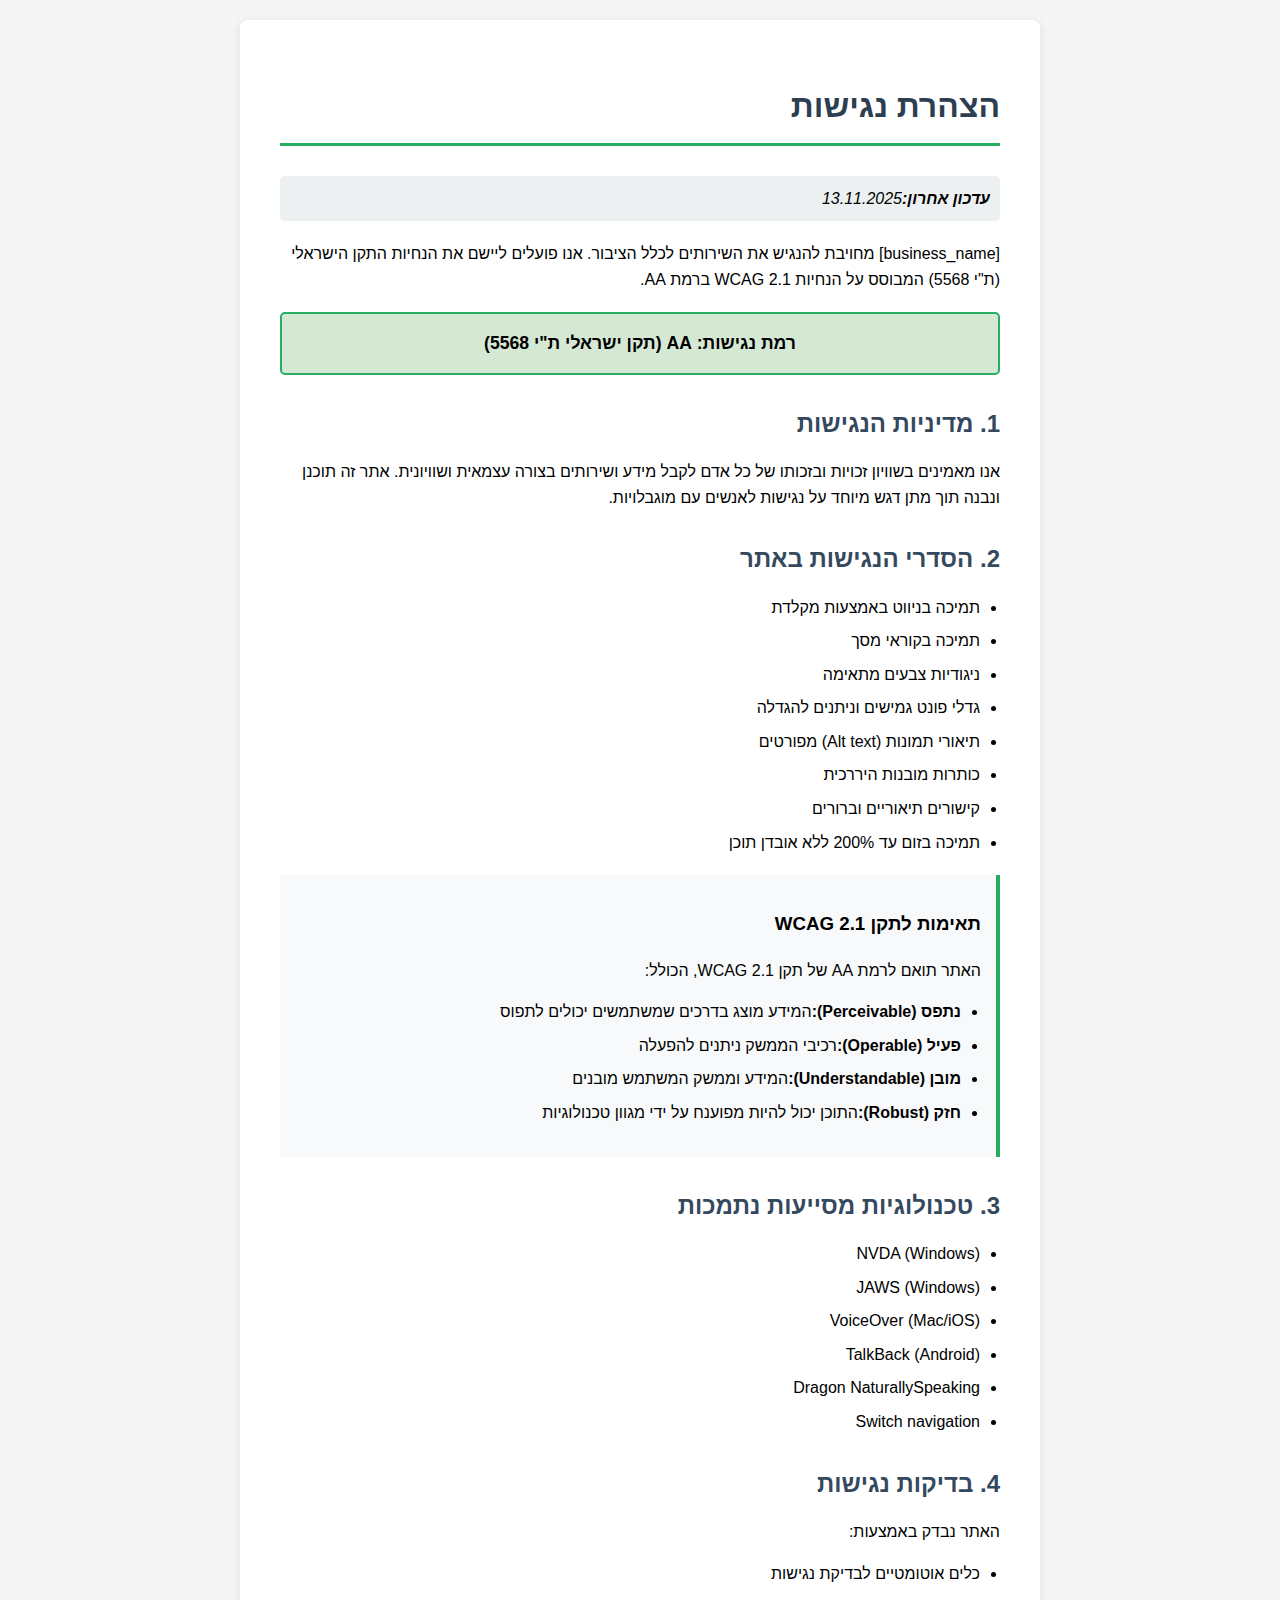
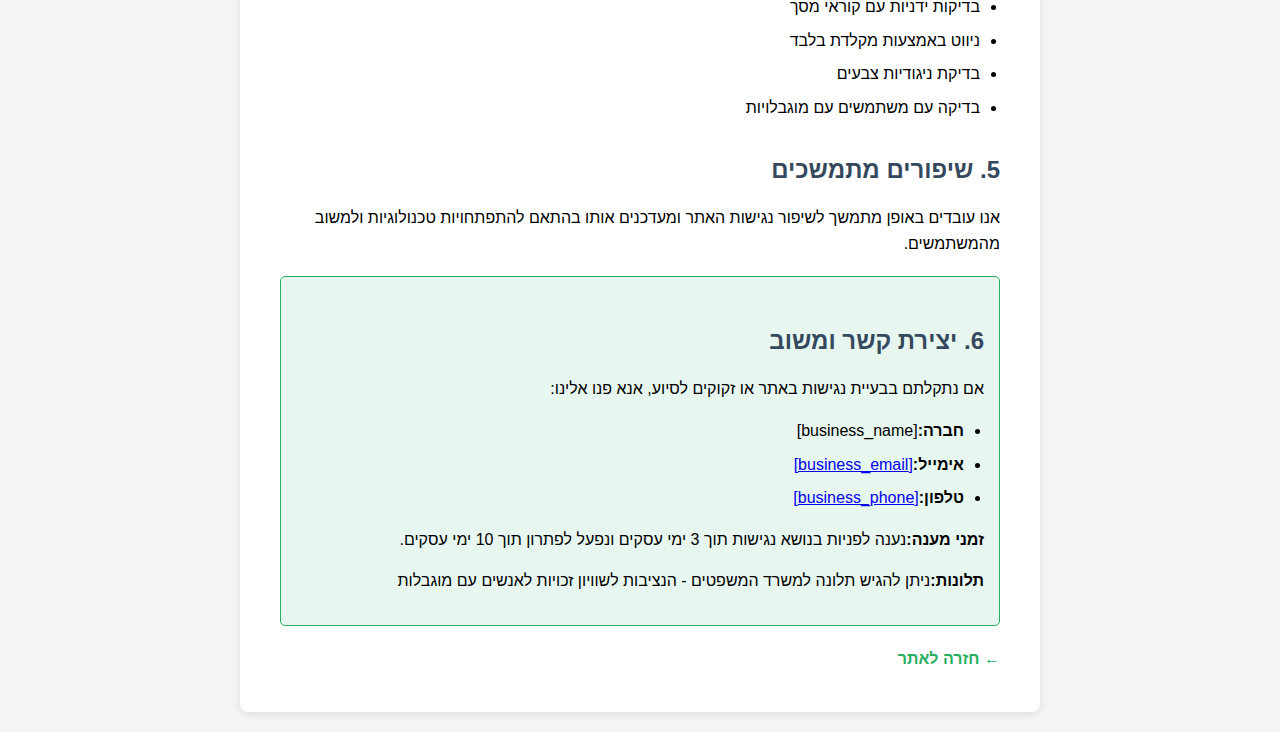
<file: public/accessibility.html>
<!doctype html><html dir="rtl" lang="he"><head><meta charset="UTF-8"><meta content="width=device-width,initial-scale=1" name="viewport"><title>הצהרת נגישות - [business_name]</title><style>body{font-family:'Segoe UI',Tahoma,Geneva,Verdana,sans-serif;line-height:1.6;max-width:800px;margin:0 auto;padding:20px;background-color:#f5f5f5;direction:rtl}.container{background:#fff;padding:40px;border-radius:8px;box-shadow:0 2px 10px rgba(0,0,0,.1)}h1{color:#2c3e50;border-bottom:3px solid #27ae60;padding-bottom:10px;margin-bottom:30px}h2{color:#34495e;margin-top:30px;margin-bottom:15px}.last-updated{background:#ecf0f1;padding:10px;border-radius:5px;margin-bottom:20px;font-style:italic}.contact-info{background:#e8f6f0;border:1px solid #27ae60;padding:15px;border-radius:5px;margin-top:20px}.compliance-level{background:#d5e8d4;border:2px solid #27ae60;padding:15px;border-radius:5px;margin:20px 0;text-align:center;font-weight:700;font-size:1.1em}ul{padding-right:20px}li{margin-bottom:8px}.back-link{display:inline-block;margin-top:20px;color:#27ae60;text-decoration:none;font-weight:700}.back-link:hover{text-decoration:underline}.wcag-info{background:#f8f9fa;border-right:4px solid #27ae60;padding:15px;margin:20px 0}</style></head><body><div class="container"><h1>הצהרת נגישות</h1><div class="last-updated"><strong>עדכון אחרון:</strong>13.11.2025</div><p>[business_name] מחויבת להנגיש את השירותים לכלל הציבור. אנו פועלים ליישם את הנחיות התקן הישראלי (ת"י 5568) המבוסס על הנחיות WCAG 2.1 ברמת AA.</p><div class="compliance-level">רמת נגישות: AA (תקן ישראלי ת"י 5568)</div><h2>1. מדיניות הנגישות</h2><p>אנו מאמינים בשוויון זכויות ובזכותו של כל אדם לקבל מידע ושירותים בצורה עצמאית ושוויונית. אתר זה תוכנן ונבנה תוך מתן דגש מיוחד על נגישות לאנשים עם מוגבלויות.</p><h2>2. הסדרי הנגישות באתר</h2><ul><li>תמיכה בניווט באמצעות מקלדת</li><li>תמיכה בקוראי מסך</li><li>ניגודיות צבעים מתאימה</li><li>גדלי פונט גמישים וניתנים להגדלה</li><li>תיאורי תמונות (Alt text) מפורטים</li><li>כותרות מובנות היררכית</li><li>קישורים תיאוריים וברורים</li><li>תמיכה בזום עד 200% ללא אובדן תוכן</li></ul><div class="wcag-info"><h3>תאימות לתקן WCAG 2.1</h3><p>האתר תואם לרמת AA של תקן WCAG 2.1, הכולל:</p><ul><li><strong>נתפס (Perceivable):</strong>המידע מוצג בדרכים שמשתמשים יכולים לתפוס</li><li><strong>פעיל (Operable):</strong>רכיבי הממשק ניתנים להפעלה</li><li><strong>מובן (Understandable):</strong>המידע וממשק המשתמש מובנים</li><li><strong>חזק (Robust):</strong>התוכן יכול להיות מפוענח על ידי מגוון טכנולוגיות</li></ul></div><h2>3. טכנולוגיות מסייעות נתמכות</h2><ul><li>NVDA (Windows)</li><li>JAWS (Windows)</li><li>VoiceOver (Mac/iOS)</li><li>TalkBack (Android)</li><li>Dragon NaturallySpeaking</li><li>Switch navigation</li></ul><h2>4. בדיקות נגישות</h2><p>האתר נבדק באמצעות:</p><ul><li>כלים אוטומטיים לבדיקת נגישות</li><li>בדיקות ידניות עם קוראי מסך</li><li>ניווט באמצעות מקלדת בלבד</li><li>בדיקת ניגודיות צבעים</li><li>בדיקה עם משתמשים עם מוגבלויות</li></ul><h2>5. שיפורים מתמשכים</h2><p>אנו עובדים באופן מתמשך לשיפור נגישות האתר ומעדכנים אותו בהתאם להתפתחויות טכנולוגיות ולמשוב מהמשתמשים.</p><div class="contact-info"><h2>6. יצירת קשר ומשוב</h2><p>אם נתקלתם בבעיית נגישות באתר או זקוקים לסיוע, אנא פנו אלינו:</p><ul><li><strong>חברה:</strong>[business_name]</li><li><strong>אימייל:</strong><a href="mailto:[business_email]">[business_email]</a></li><li><strong>טלפון:</strong><a href="tel:[business_phone]">[business_phone]</a></li></ul><p><strong>זמני מענה:</strong>נענה לפניות בנושא נגישות תוך 3 ימי עסקים ונפעל לפתרון תוך 10 ימי עסקים.</p><p><strong>תלונות:</strong>ניתן להגיש תלונה למשרד המשפטים - הנציבות לשוויון זכויות לאנשים עם מוגבלות</p></div><a href="/" class="back-link">← חזרה לאתר</a></div></body></html>
</file>
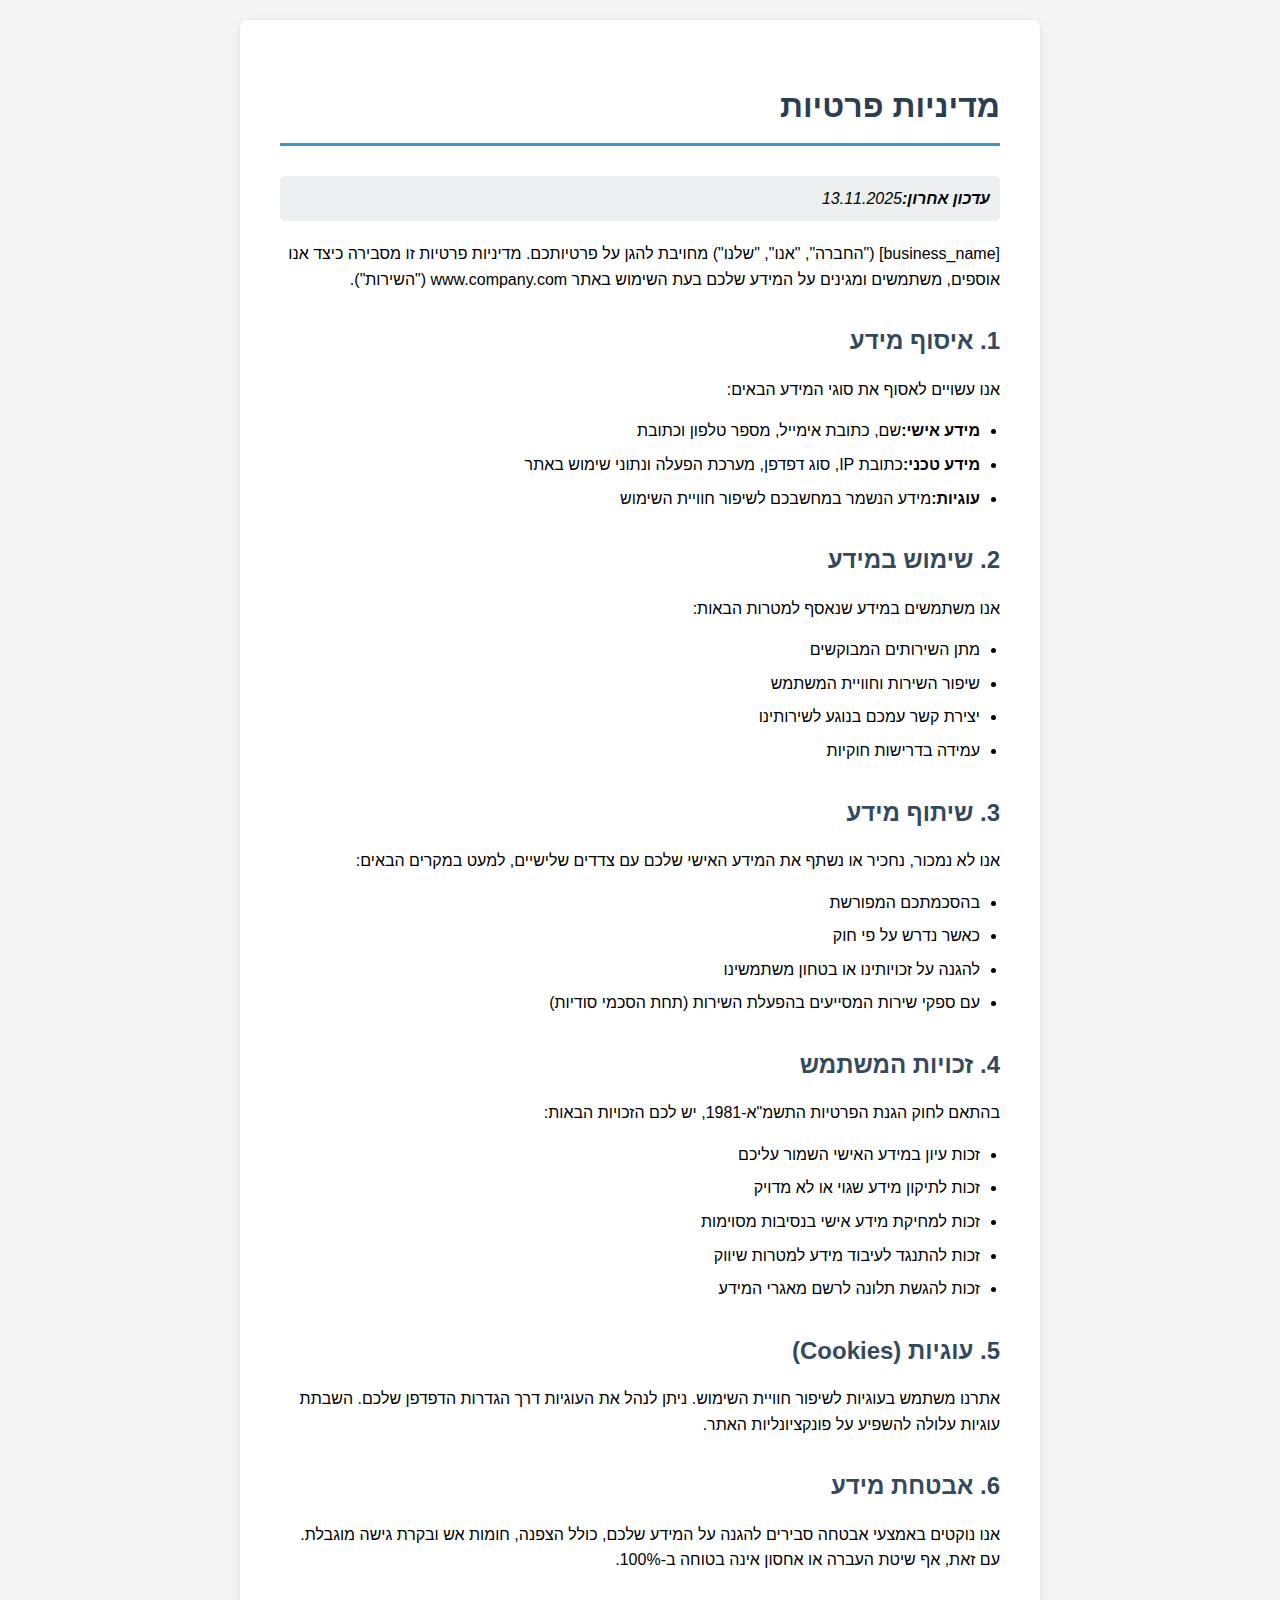
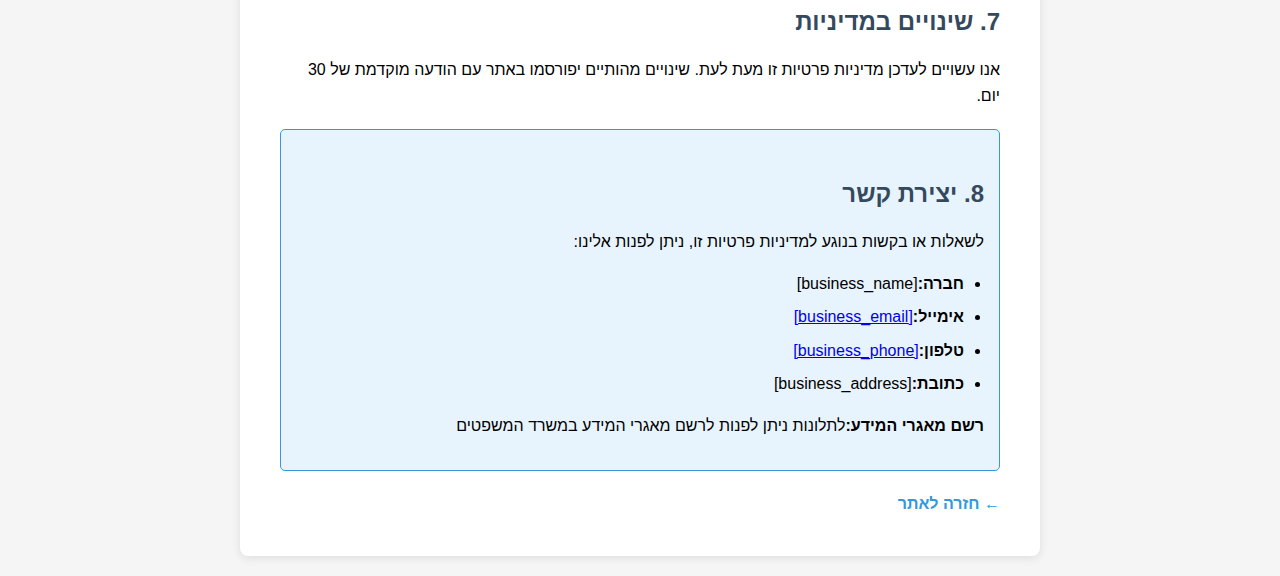
<file: public/privacy.html>
<!doctype html><html dir="rtl" lang="he"><head><meta charset="UTF-8"><meta content="width=device-width,initial-scale=1" name="viewport"><title>מדיניות פרטיות - [business_name]</title><style>body{font-family:'Segoe UI',Tahoma,Geneva,Verdana,sans-serif;line-height:1.6;max-width:800px;margin:0 auto;padding:20px;background-color:#f5f5f5;direction:rtl}.container{background:#fff;padding:40px;border-radius:8px;box-shadow:0 2px 10px rgba(0,0,0,.1)}h1{color:#2c3e50;border-bottom:3px solid #3498db;padding-bottom:10px;margin-bottom:30px}h2{color:#34495e;margin-top:30px;margin-bottom:15px}.last-updated{background:#ecf0f1;padding:10px;border-radius:5px;margin-bottom:20px;font-style:italic}.contact-info{background:#e8f4fd;border:1px solid #3498db;padding:15px;border-radius:5px;margin-top:20px}ul{padding-right:20px}li{margin-bottom:8px}.back-link{display:inline-block;margin-top:20px;color:#3498db;text-decoration:none;font-weight:700}.back-link:hover{text-decoration:underline}</style></head><body><div class="container"><h1>מדיניות פרטיות</h1><div class="last-updated"><strong>עדכון אחרון:</strong>13.11.2025</div><p>[business_name] ("החברה", "אנו", "שלנו") מחויבת להגן על פרטיותכם. מדיניות פרטיות זו מסבירה כיצד אנו אוספים, משתמשים ומגינים על המידע שלכם בעת השימוש באתר www.company.com ("השירות").</p><h2>1. איסוף מידע</h2><p>אנו עשויים לאסוף את סוגי המידע הבאים:</p><ul><li><strong>מידע אישי:</strong>שם, כתובת אימייל, מספר טלפון וכתובת</li><li><strong>מידע טכני:</strong>כתובת IP, סוג דפדפן, מערכת הפעלה ונתוני שימוש באתר</li><li><strong>עוגיות:</strong>מידע הנשמר במחשבכם לשיפור חוויית השימוש</li></ul><h2>2. שימוש במידע</h2><p>אנו משתמשים במידע שנאסף למטרות הבאות:</p><ul><li>מתן השירותים המבוקשים</li><li>שיפור השירות וחוויית המשתמש</li><li>יצירת קשר עמכם בנוגע לשירותינו</li><li>עמידה בדרישות חוקיות</li></ul><h2>3. שיתוף מידע</h2><p>אנו לא נמכור, נחכיר או נשתף את המידע האישי שלכם עם צדדים שלישיים, למעט במקרים הבאים:</p><ul><li>בהסכמתכם המפורשת</li><li>כאשר נדרש על פי חוק</li><li>להגנה על זכויותינו או בטחון משתמשינו</li><li>עם ספקי שירות המסייעים בהפעלת השירות (תחת הסכמי סודיות)</li></ul><h2>4. זכויות המשתמש</h2><p>בהתאם לחוק הגנת הפרטיות התשמ"א-1981, יש לכם הזכויות הבאות:</p><ul><li>זכות עיון במידע האישי השמור עליכם</li><li>זכות לתיקון מידע שגוי או לא מדויק</li><li>זכות למחיקת מידע אישי בנסיבות מסוימות</li><li>זכות להתנגד לעיבוד מידע למטרות שיווק</li><li>זכות להגשת תלונה לרשם מאגרי המידע</li></ul><h2>5. עוגיות (Cookies)</h2><p>אתרנו משתמש בעוגיות לשיפור חוויית השימוש. ניתן לנהל את העוגיות דרך הגדרות הדפדפן שלכם. השבתת עוגיות עלולה להשפיע על פונקציונליות האתר.</p><h2>6. אבטחת מידע</h2><p>אנו נוקטים באמצעי אבטחה סבירים להגנה על המידע שלכם, כולל הצפנה, חומות אש ובקרת גישה מוגבלת. עם זאת, אף שיטת העברה או אחסון אינה בטוחה ב-100%.</p><h2>7. שינויים במדיניות</h2><p>אנו עשויים לעדכן מדיניות פרטיות זו מעת לעת. שינויים מהותיים יפורסמו באתר עם הודעה מוקדמת של 30 יום.</p><div class="contact-info"><h2>8. יצירת קשר</h2><p>לשאלות או בקשות בנוגע למדיניות פרטיות זו, ניתן לפנות אלינו:</p><ul><li><strong>חברה:</strong>[business_name]</li><li><strong>אימייל:</strong><a href="mailto:[business_email]">[business_email]</a></li><li><strong>טלפון:</strong><a href="tel:[business_phone]">[business_phone]</a></li><li><strong>כתובת:</strong>[business_address]</li></ul><p><strong>רשם מאגרי המידע:</strong>לתלונות ניתן לפנות לרשם מאגרי המידע במשרד המשפטים</p></div><a href="/" class="back-link">← חזרה לאתר</a></div></body></html>
</file>
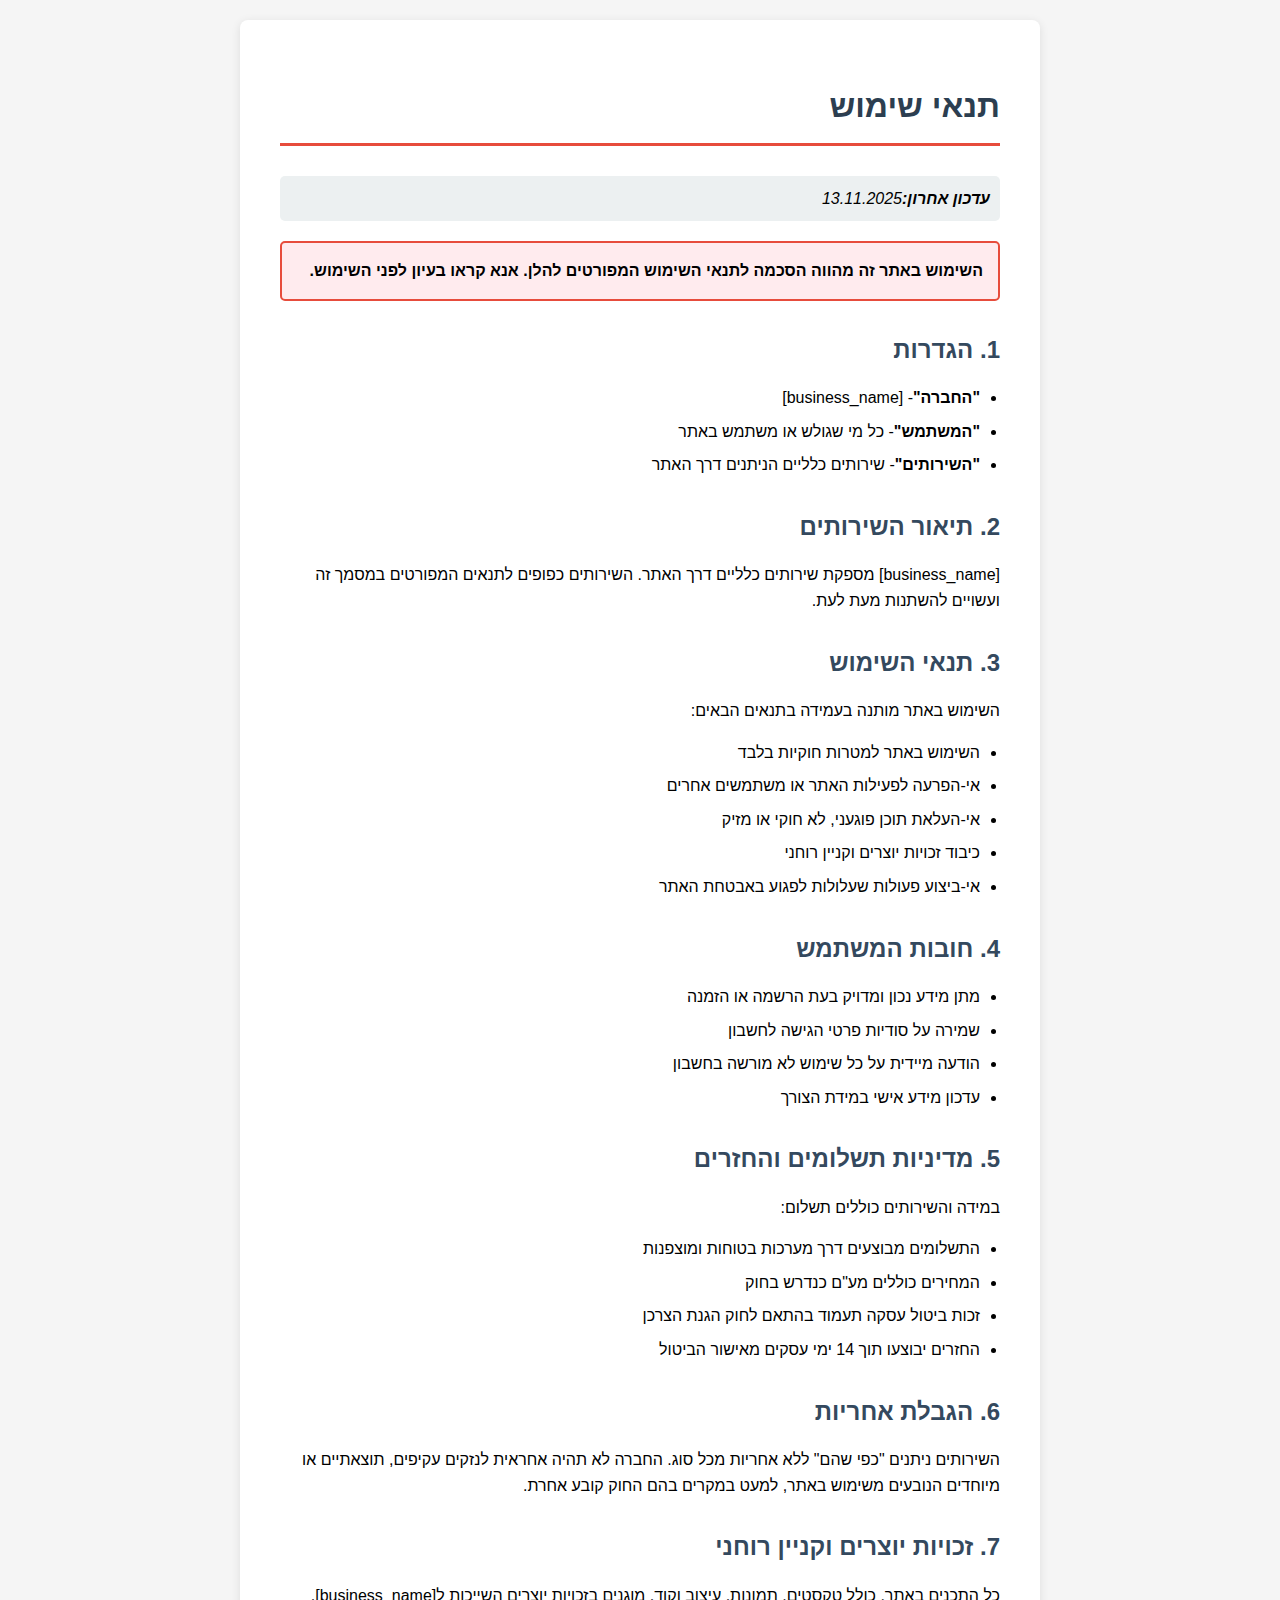
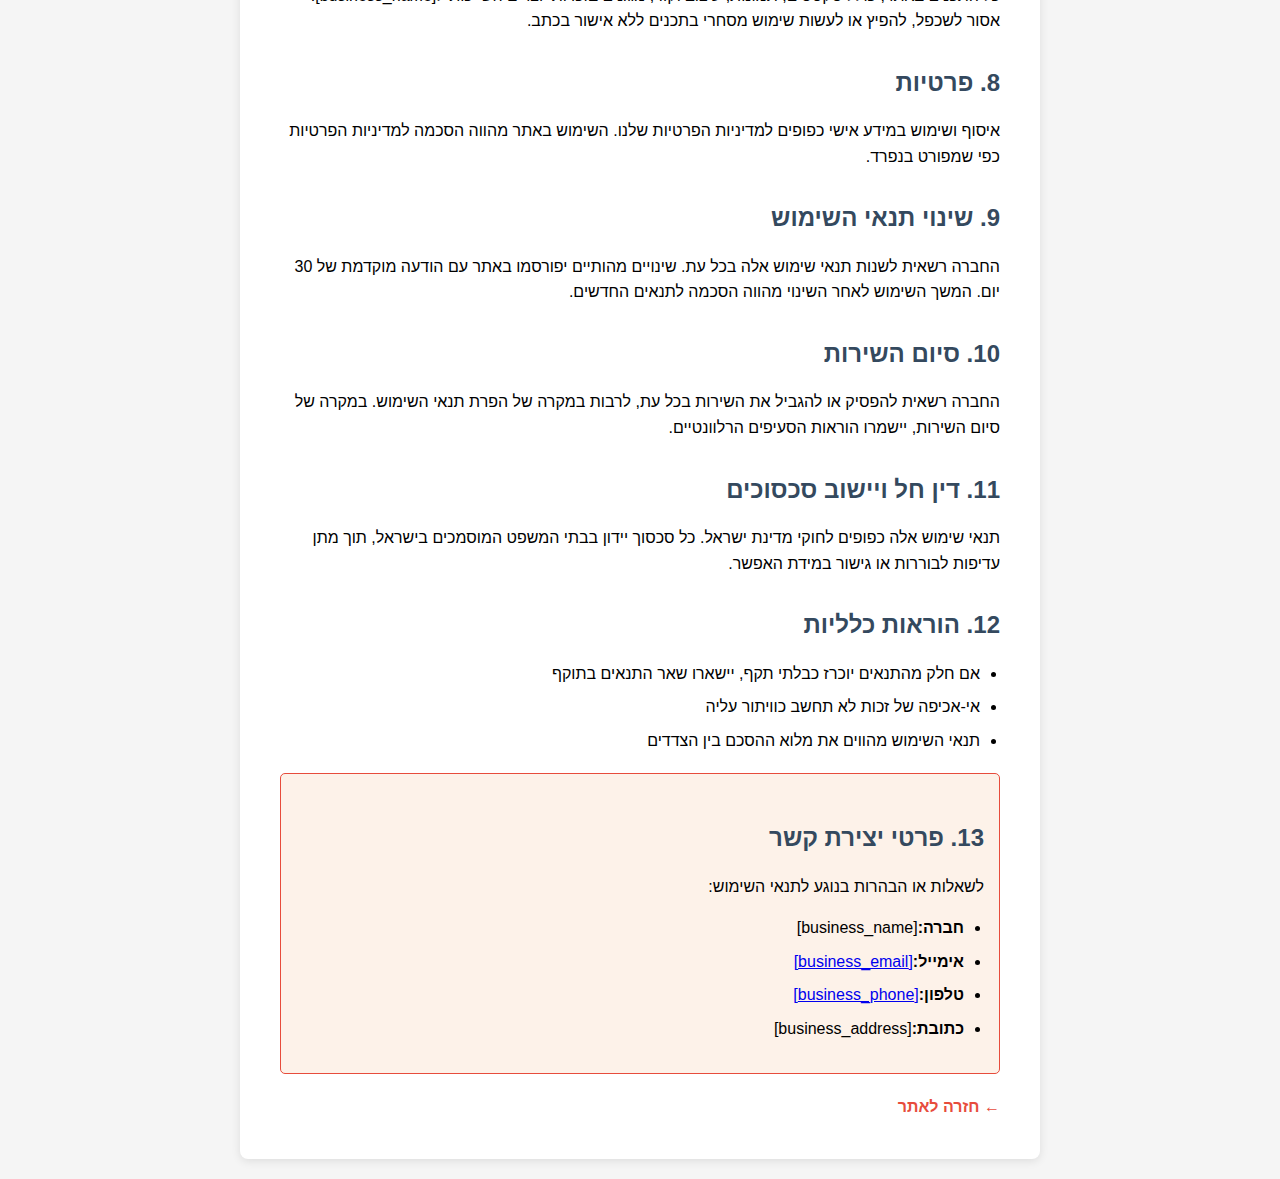
<file: public/terms.html>
<!doctype html><html dir="rtl" lang="he"><head><meta charset="UTF-8"><meta content="width=device-width,initial-scale=1" name="viewport"><title>תנאי שימוש - [business_name]</title><style>body{font-family:'Segoe UI',Tahoma,Geneva,Verdana,sans-serif;line-height:1.6;max-width:800px;margin:0 auto;padding:20px;background-color:#f5f5f5;direction:rtl}.container{background:#fff;padding:40px;border-radius:8px;box-shadow:0 2px 10px rgba(0,0,0,.1)}h1{color:#2c3e50;border-bottom:3px solid #e74c3c;padding-bottom:10px;margin-bottom:30px}h2{color:#34495e;margin-top:30px;margin-bottom:15px}.last-updated{background:#ecf0f1;padding:10px;border-radius:5px;margin-bottom:20px;font-style:italic}.contact-info{background:#fdf2e9;border:1px solid #e74c3c;padding:15px;border-radius:5px;margin-top:20px}.important-notice{background:#ffebee;border:2px solid #e74c3c;padding:15px;border-radius:5px;margin:20px 0;font-weight:700}ul{padding-right:20px}li{margin-bottom:8px}.back-link{display:inline-block;margin-top:20px;color:#e74c3c;text-decoration:none;font-weight:700}.back-link:hover{text-decoration:underline}</style></head><body><div class="container"><h1>תנאי שימוש</h1><div class="last-updated"><strong>עדכון אחרון:</strong>13.11.2025</div><div class="important-notice">השימוש באתר זה מהווה הסכמה לתנאי השימוש המפורטים להלן. אנא קראו בעיון לפני השימוש.</div><h2>1. הגדרות</h2><ul><li><strong>"החברה"</strong>- [business_name]</li><li><strong>"המשתמש"</strong>- כל מי שגולש או משתמש באתר</li><li><strong>"השירותים"</strong>- שירותים כלליים הניתנים דרך האתר</li></ul><h2>2. תיאור השירותים</h2><p>[business_name] מספקת שירותים כלליים דרך האתר. השירותים כפופים לתנאים המפורטים במסמך זה ועשויים להשתנות מעת לעת.</p><h2>3. תנאי השימוש</h2><p>השימוש באתר מותנה בעמידה בתנאים הבאים:</p><ul><li>השימוש באתר למטרות חוקיות בלבד</li><li>אי-הפרעה לפעילות האתר או משתמשים אחרים</li><li>אי-העלאת תוכן פוגעני, לא חוקי או מזיק</li><li>כיבוד זכויות יוצרים וקניין רוחני</li><li>אי-ביצוע פעולות שעלולות לפגוע באבטחת האתר</li></ul><h2>4. חובות המשתמש</h2><ul><li>מתן מידע נכון ומדויק בעת הרשמה או הזמנה</li><li>שמירה על סודיות פרטי הגישה לחשבון</li><li>הודעה מיידית על כל שימוש לא מורשה בחשבון</li><li>עדכון מידע אישי במידת הצורך</li></ul><h2>5. מדיניות תשלומים והחזרים</h2><p>במידה והשירותים כוללים תשלום:</p><ul><li>התשלומים מבוצעים דרך מערכות בטוחות ומוצפנות</li><li>המחירים כוללים מע"ם כנדרש בחוק</li><li>זכות ביטול עסקה תעמוד בהתאם לחוק הגנת הצרכן</li><li>החזרים יבוצעו תוך 14 ימי עסקים מאישור הביטול</li></ul><h2>6. הגבלת אחריות</h2><p>השירותים ניתנים "כפי שהם" ללא אחריות מכל סוג. החברה לא תהיה אחראית לנזקים עקיפים, תוצאתיים או מיוחדים הנובעים משימוש באתר, למעט במקרים בהם החוק קובע אחרת.</p><h2>7. זכויות יוצרים וקניין רוחני</h2><p>כל התכנים באתר, כולל טקסטים, תמונות, עיצוב וקוד, מוגנים בזכויות יוצרים השייכות ל[business_name]. אסור לשכפל, להפיץ או לעשות שימוש מסחרי בתכנים ללא אישור בכתב.</p><h2>8. פרטיות</h2><p>איסוף ושימוש במידע אישי כפופים למדיניות הפרטיות שלנו. השימוש באתר מהווה הסכמה למדיניות הפרטיות כפי שמפורט בנפרד.</p><h2>9. שינוי תנאי השימוש</h2><p>החברה רשאית לשנות תנאי שימוש אלה בכל עת. שינויים מהותיים יפורסמו באתר עם הודעה מוקדמת של 30 יום. המשך השימוש לאחר השינוי מהווה הסכמה לתנאים החדשים.</p><h2>10. סיום השירות</h2><p>החברה רשאית להפסיק או להגביל את השירות בכל עת, לרבות במקרה של הפרת תנאי השימוש. במקרה של סיום השירות, יישמרו הוראות הסעיפים הרלוונטיים.</p><h2>11. דין חל ויישוב סכסוכים</h2><p>תנאי שימוש אלה כפופים לחוקי מדינת ישראל. כל סכסוך יידון בבתי המשפט המוסמכים בישראל, תוך מתן עדיפות לבוררות או גישור במידת האפשר.</p><h2>12. הוראות כלליות</h2><ul><li>אם חלק מהתנאים יוכרז כבלתי תקף, יישארו שאר התנאים בתוקף</li><li>אי-אכיפה של זכות לא תחשב כוויתור עליה</li><li>תנאי השימוש מהווים את מלוא ההסכם בין הצדדים</li></ul><div class="contact-info"><h2>13. פרטי יצירת קשר</h2><p>לשאלות או הבהרות בנוגע לתנאי השימוש:</p><ul><li><strong>חברה:</strong>[business_name]</li><li><strong>אימייל:</strong><a href="mailto:[business_email]">[business_email]</a></li><li><strong>טלפון:</strong><a href="tel:[business_phone]">[business_phone]</a></li><li><strong>כתובת:</strong>[business_address]</li></ul></div><a href="/" class="back-link">← חזרה לאתר</a></div></body></html>
</file>
